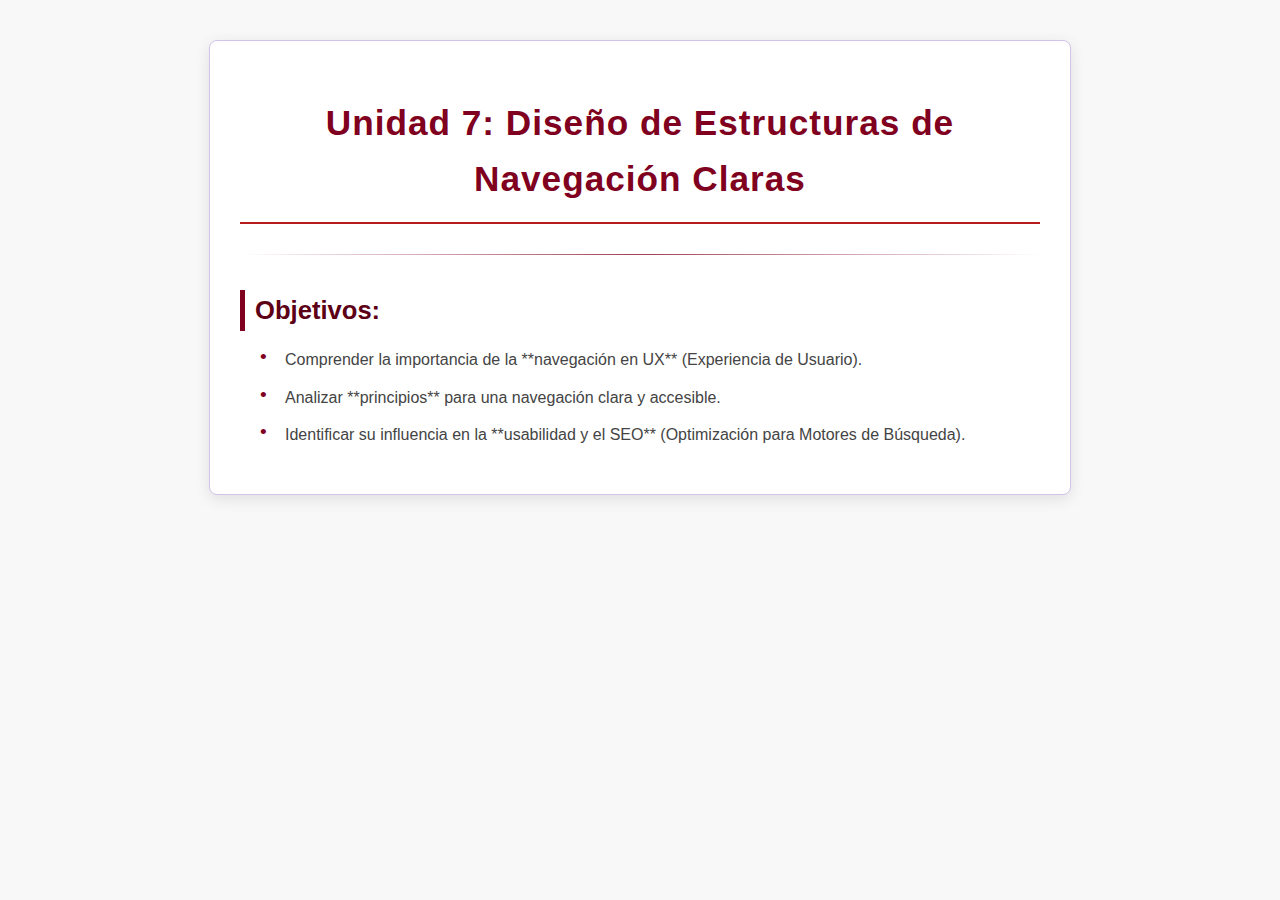
<file: index.html>
<!DOCTYPE html>
<html lang="es">
<head>
    <meta charset="UTF-8">
    <meta name="viewport" content="width=device-width, initial-scale=1.0">
    <title>Unidad 7: Diseño de Estructuras de Navegación Claras</title>
    <style>
        /* Estilos básicos para mejor visualización */
        body {
            font-family: Arial, sans-serif;
            line-height: 1.6;
            margin: 0; /* Reinicia el margen del body */
            background-color: #F8F8F8; /* Blanco muy suave para el fondo general */
            color: #333;
        }
        .container {
            max-width: 800px;
            margin: 40px auto; /* Espacio arriba y abajo, centrado */
            background: #FFFFFF; /* Fondo blanco para el contenedor principal */
            padding: 30px;
            border-radius: 8px;
            box-shadow: 0 4px 15px rgba(0, 0, 0, 0.1); /* Sombra más pronunciada */
            border: 1px solid #D1C4E9; /* Borde sutil */
        }
        h1 {
            color: #800020; /* Color burdeos oscuro para el título principal */
            border-bottom: 2px solid #B71C1C; /* Burdeos más vivo para la línea */
            padding-bottom: 15px;
            text-align: center;
            font-size: 2.2em;
            letter-spacing: 1px;
        }
        h2 {
            color: #5C0016; /* Burdeos un poco más oscuro para los subtítulos */
            margin-top: 35px;
            margin-bottom: 15px;
            font-size: 1.6em;
            border-left: 5px solid #800020; /* Barra burdeos a la izquierda */
            padding-left: 10px;
        }
        ul {
            list-style-type: none; /* Quitamos los puntos por defecto */
            padding: 0;
            margin-left: 20px;
        }
        li {
            margin-bottom: 12px;
            padding-left: 25px; /* Espacio para el ícono personalizado */
            position: relative;
            color: #444; /* Color de texto un poco más suave */
        }
        li:before {
            content: '•'; /* Un punto burdeos como viñeta */
            color: #800020; /* Color burdeos para la viñeta */
            position: absolute;
            left: 0;
            font-size: 1.2em;
            line-height: 1;
        }
        hr {
            border: 0;
            height: 1px;
            background-image: linear-gradient(to right, rgba(128, 0, 32, 0), rgba(128, 0, 32, 0.75), rgba(128, 0, 32, 0));
            margin: 30px 0;
        }
    </style>
</head>
<body>
    <div class="container">
        <h1>Unidad 7: Diseño de Estructuras de Navegación Claras</h1>

        <hr>

        <h2>Objetivos:</h2>
        <ul>
            <li>Comprender la importancia de la **navegación en UX** (Experiencia de Usuario).</li>
            <li>Analizar **principios** para una navegación clara y accesible.</li>
            <li>Identificar su influencia en la **usabilidad y el SEO** (Optimización para Motores de Búsqueda).</li>
        </ul>
    </div>
</body>
</html>
</file>
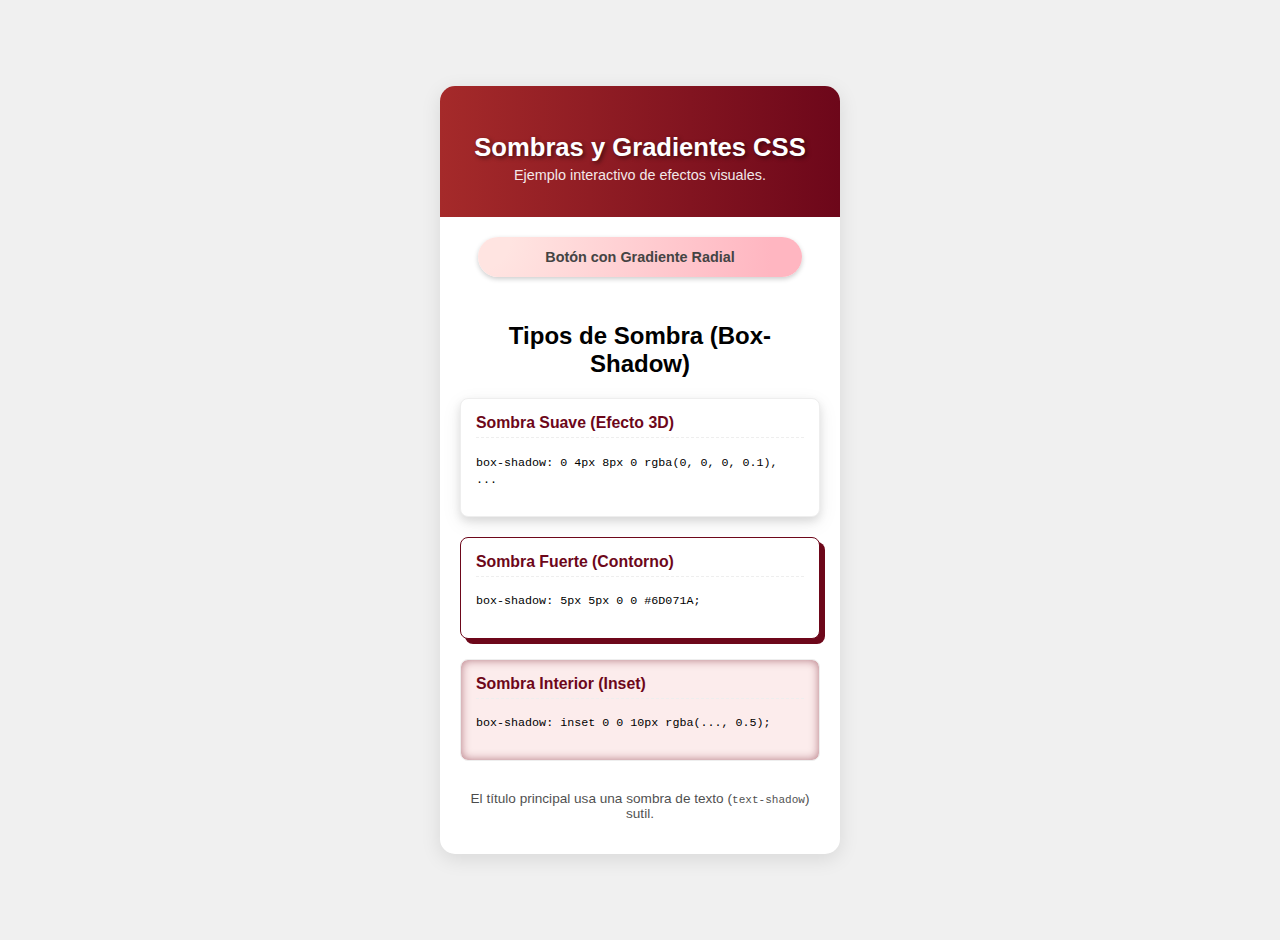
<file: gradiente.html>
<!DOCTYPE html>
<html lang="es">
<head>
    <meta charset="UTF-8">
    <meta name="viewport" content="width=device-width, initial-scale=1.0">
    <title>Ejemplo de Sombras y Gradientes CSS</title>
    
    <style>
        /* Variables de color Burdeos */
        :root {
            --bordeaux-dark: #6D071A;
            --bordeaux-light: #A52A2A; 
            --button-color-start: #FFE4E1; 
            --button-color-end: #FFB6C1;
        }
        
        body {
            background-color: #f0f0f0; 
            display: flex;
            justify-content: center;
            align-items: center;
            min-height: 100vh;
            margin: 0;
            font-family: 'Segoe UI', Tahoma, Geneva, Verdana, sans-serif;
            padding: 20px;
        }

        /* Contenedor principal que agrupa todo */
        .page-container {
            width: 400px;
            max-width: 90%;
            background-color: white;
            border-radius: 15px;
            box-shadow: 0 5px 20px rgba(0, 0, 0, 0.1);
            overflow: hidden; 
        }

        /* --- Gradiente Lineal (Cabecera) y Sombra de Texto --- */
        .app-header {
            /* Gradiente Lineal */
            background: linear-gradient(to right, var(--bordeaux-light), var(--bordeaux-dark));
            color: white;
            text-align: center;
            padding: 30px 20px 20px;
        }

        .app-header h1 {
            font-size: 1.6em;
            margin-bottom: 5px;
            /* Sombra de Texto */
            text-shadow: 2px 2px 4px rgba(0, 0, 0, 0.5); 
        }

        .app-header p {
            font-size: 0.9em;
            opacity: 0.9;
            margin-top: 0;
        }

        .content-area {
            padding: 20px;
            text-align: center;
        }

        /* --- Gradiente Radial (Botón) --- */
        .gradient-button {
            border: none;
            padding: 12px 30px;
            border-radius: 25px;
            font-size: 0.9em;
            font-weight: bold;
            color: #444; 
            cursor: pointer;
            box-shadow: 0 2px 5px rgba(0, 0, 0, 0.2);
            width: 90%;
            margin-bottom: 25px;

            /* Gradiente Radial */
            background: radial-gradient(circle at top left, var(--button-color-start) 10%, var(--button-color-end) 90%); 
        }

        /* --- Ejemplos de Sombras de Caja (Box-Shadow) --- */
        .shadow-examples {
            margin-top: 10px;
            display: flex;
            flex-direction: column;
            gap: 20px;
        }

        .shadow-box {
            background-color: #ffffff;
            padding: 15px;
            border-radius: 8px;
            text-align: left;
            font-size: 0.9em;
            border: 1px solid #eee;
        }

        /* Sombra Suave (Efecto Elevado) */
        .shadow-box.soft {
            /* Eje X, Eje Y, Desenfoque, Propagación, Color */
            box-shadow: 0 4px 8px 0 rgba(0, 0, 0, 0.1), 0 6px 20px 0 rgba(0, 0, 0, 0.08); 
        }

        /* Sombra Fuerte (Efecto Flotante) */
        .shadow-box.hard {
            box-shadow: 5px 5px 0 0 var(--bordeaux-dark);
            border: 1px solid var(--bordeaux-dark);
        }
        
        /* Sombra Interior (Inset) */
        .shadow-box.inset {
            /* Se añade la palabra 'inset' para que la sombra vaya hacia adentro */
            box-shadow: inset 0 0 10px rgba(109, 7, 26, 0.5);
            background-color: #fcecec;
        }
        
        .shadow-box h3 {
            margin-top: 0;
            font-size: 1.1em;
            color: var(--bordeaux-dark);
            border-bottom: 1px dashed #eee;
            padding-bottom: 5px;
            margin-bottom: 10px;
        }
    </style>
</head>
<body>
    <div class="page-container">
        <header class="app-header">
            <h1>Sombras y Gradientes CSS</h1>
            <p>Ejemplo interactivo de efectos visuales.</p>
        </header>

        <div class="content-area">
            <button class="gradient-button">Botón con Gradiente Radial</button>

            <h2>Tipos de Sombra (Box-Shadow)</h2>
            <div class="shadow-examples">
                
                <div class="shadow-box soft">
                    <h3>Sombra Suave (Efecto 3D)</h3>
                    <p><code>box-shadow: 0 4px 8px 0 rgba(0, 0, 0, 0.1), ...</code></p>
                </div>
                
                <div class="shadow-box hard">
                    <h3>Sombra Fuerte (Contorno)</h3>
                    <p><code>box-shadow: 5px 5px 0 0 #6D071A;</code></p>
                </div>
                
                <div class="shadow-box inset">
                    <h3>Sombra Interior (Inset)</h3>
                    <p><code>box-shadow: inset 0 0 10px rgba(..., 0.5);</code></p>
                </div>
            </div>
            
            <p style="margin-top: 30px; font-size: 0.85em; opacity: 0.7;">El título principal usa una sombra de texto (<code>text-shadow</code>) sutil.</p>
        </div>
    </div>
</body>
</html>
</file>
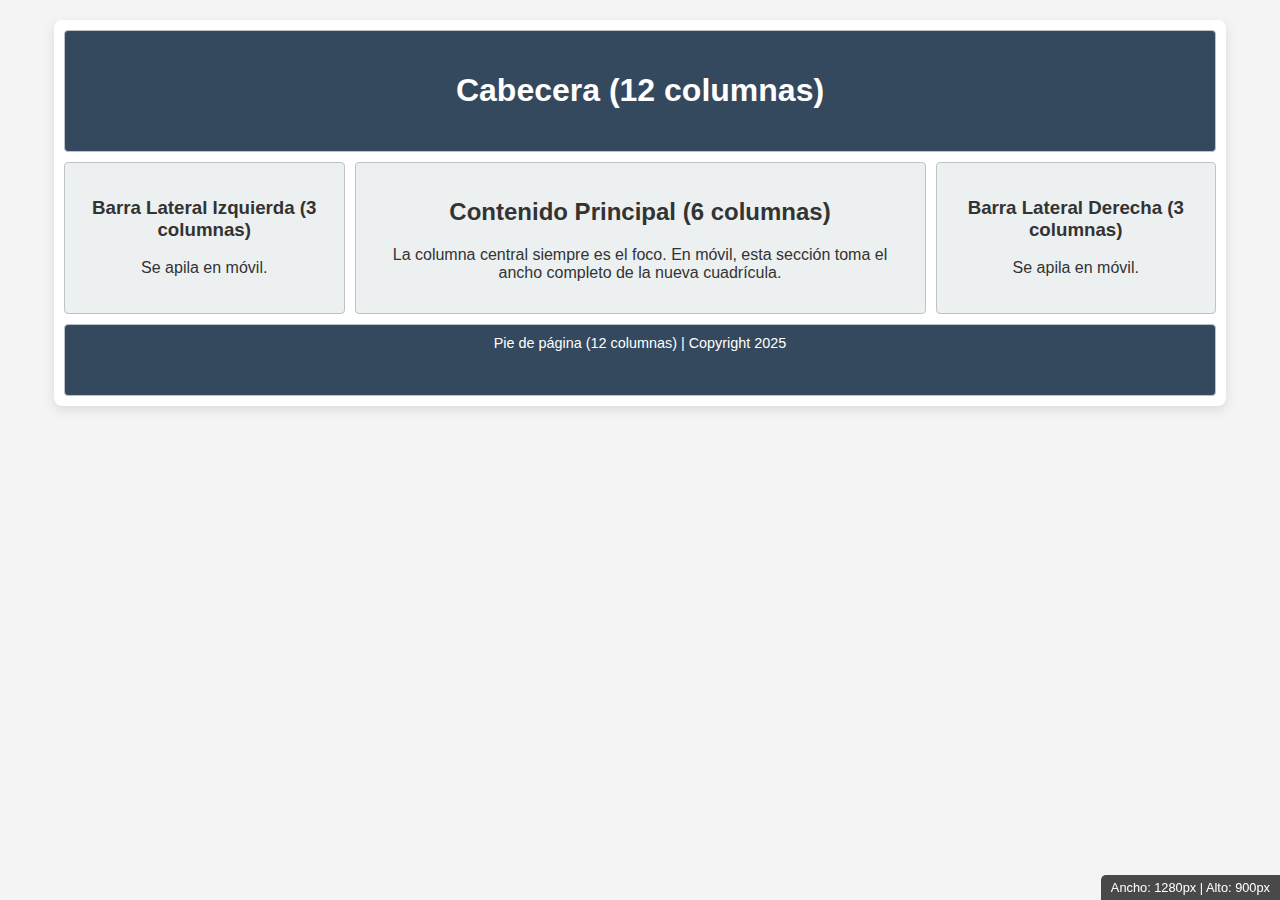
<file: grid.html>
<!DOCTYPE html>
<html lang="es">
<head>
    <meta charset="UTF-8">
    <meta name="viewport" content="width=device-width, initial-scale=1.0">
    <title>CSS Grid Blueprint Responsive</title>
    
    <style>
        /* Variables */
        :root {
            --grid-color: #e0e0e0;
            --main-bg: #ffffff;
            --header-bg: #34495e; /* Azul oscuro */
            --header-color: white;
            --box-color: #ecf0f1; /* Gris claro */
            --blueprint-line: #bdc3c7; /* Línea de la cuadrícula */
        }
        
        body {
            font-family: 'Segoe UI', Tahoma, Geneva, Verdana, sans-serif;
            margin: 0;
            background-color: #f4f4f4;
            color: #333;
        }

        /* --- 1. Contenedor Principal (Grid) --- */
        .grid-container {
            width: 90%;
            max-width: 1200px;
            margin: 20px auto;
            display: grid;
            
            /* Define 12 columnas de igual ancho y un espacio de 10px entre ellas */
            grid-template-columns: repeat(12, 1fr);
            grid-gap: 10px;
            background-color: var(--main-bg);
            padding: 10px;
            border-radius: 8px;
            box-shadow: 0 4px 12px rgba(0, 0, 0, 0.1);
        }

        /* --- Estilo Blueprint (Opcional, solo para visualización) --- */
        .grid-container > * {
            border: 1px solid var(--blueprint-line); /* Borde para visualizar cada celda */
            padding: 15px;
            border-radius: 4px;
            background-color: var(--box-color);
            min-height: 50px;
            text-align: center;
        }

        /* --- 2. Posicionamiento de Elementos en la Cuadrícula --- */

        /* Cabecera: Ocupa las 12 columnas */
        .header {
            grid-column: 1 / span 12; /* Empieza en la línea 1 y abarca 12 columnas */
            background-color: var(--header-bg);
            color: var(--header-color);
            font-weight: bold;
            display: flex;
            align-items: center;
            justify-content: center;
            padding: 20px 15px;
        }

        /* Columna Izquierda (Sidebar): Ocupa 3 columnas */
        .sidebar-left {
            grid-column: 1 / span 3; /* Empieza en 1, abarca 3 columnas */
        }

        /* Contenido Principal: Ocupa 6 columnas */
        .main-content {
            grid-column: 4 / span 6; /* Empieza en 4, abarca 6 columnas */
        }
        
        /* Columna Derecha (Ads/Info): Ocupa 3 columnas */
        .sidebar-right {
            grid-column: 10 / span 3; /* Empieza en 10, abarca 3 columnas */
        }

        /* Pie de página: Ocupa las 12 columnas */
        .footer {
            grid-column: 1 / span 12;
            background-color: var(--header-bg);
            color: var(--header-color);
            font-size: 0.9em;
            padding: 10px 15px;
        }

        /* --- 3. Responsividad (Media Query) --- */
        /* Para pantallas más pequeñas de 768px (Móviles y Tablets pequeñas) */
        @media (max-width: 768px) {
            
            .grid-container {
                /* Cambiamos a 2 columnas principales */
                grid-template-columns: repeat(2, 1fr);
            }

            /* Hacemos que los elementos se apilen o usen el nuevo número de columnas */
            .header, .footer {
                grid-column: 1 / span 2; /* Ocupan 2 columnas */
            }

            .sidebar-left {
                grid-column: 1 / span 2; /* Ocupa 2 columnas (se apila) */
            }

            .main-content {
                grid-column: 1 / span 2; /* Ocupa 2 columnas (se apila) */
                /* En móvil, a menudo queremos que el contenido principal vaya primero */
                order: 4; 
            }
            
            .sidebar-right {
                grid-column: 1 / span 2; /* Ocupa 2 columnas (se apila) */
                order: 3; /* Ponemos la columna derecha antes del contenido principal */
            }
        }

        /* --- 4. Indicador de Tamaño de Ventana --- */
        #viewport-indicator {
            position: fixed;
            bottom: 0;
            right: 0;
            background-color: rgba(0, 0, 0, 0.7);
            color: white;
            padding: 5px 10px;
            font-size: 0.8em;
            z-index: 1000;
            border-top-left-radius: 5px;
        }

    </style>
</head>
<body>
    <div class="grid-container">
        <div class="header">
            <h1>Cabecera (12 columnas)</h1>
        </div>
        
        <div class="sidebar-left">
            <h3>Barra Lateral Izquierda (3 columnas)</h3>
            <p>Se apila en móvil.</p>
        </div>
        
        <div class="main-content">
            <h2>Contenido Principal (6 columnas)</h2>
            <p>La columna central siempre es el foco. En móvil, esta sección toma el ancho completo de la nueva cuadrícula.</p>
        </div>
        
        <div class="sidebar-right">
            <h3>Barra Lateral Derecha (3 columnas)</h3>
            <p>Se apila en móvil.</p>
        </div>
        
        <div class="footer">
            Pie de página (12 columnas) | Copyright 2025
        </div>
    </div>

    <div id="viewport-indicator"></div>

    <script>
        const indicator = document.getElementById('viewport-indicator');

        function updateIndicator() {
            const width = window.innerWidth;
            const height = window.innerHeight;
            indicator.textContent = `Ancho: ${width}px | Alto: ${height}px`;
        }

        // Ejecutar al cargar y al redimensionar
        window.onload = updateIndicator;
        window.onresize = updateIndicator;
    </script>
</body>
</html>
</file>
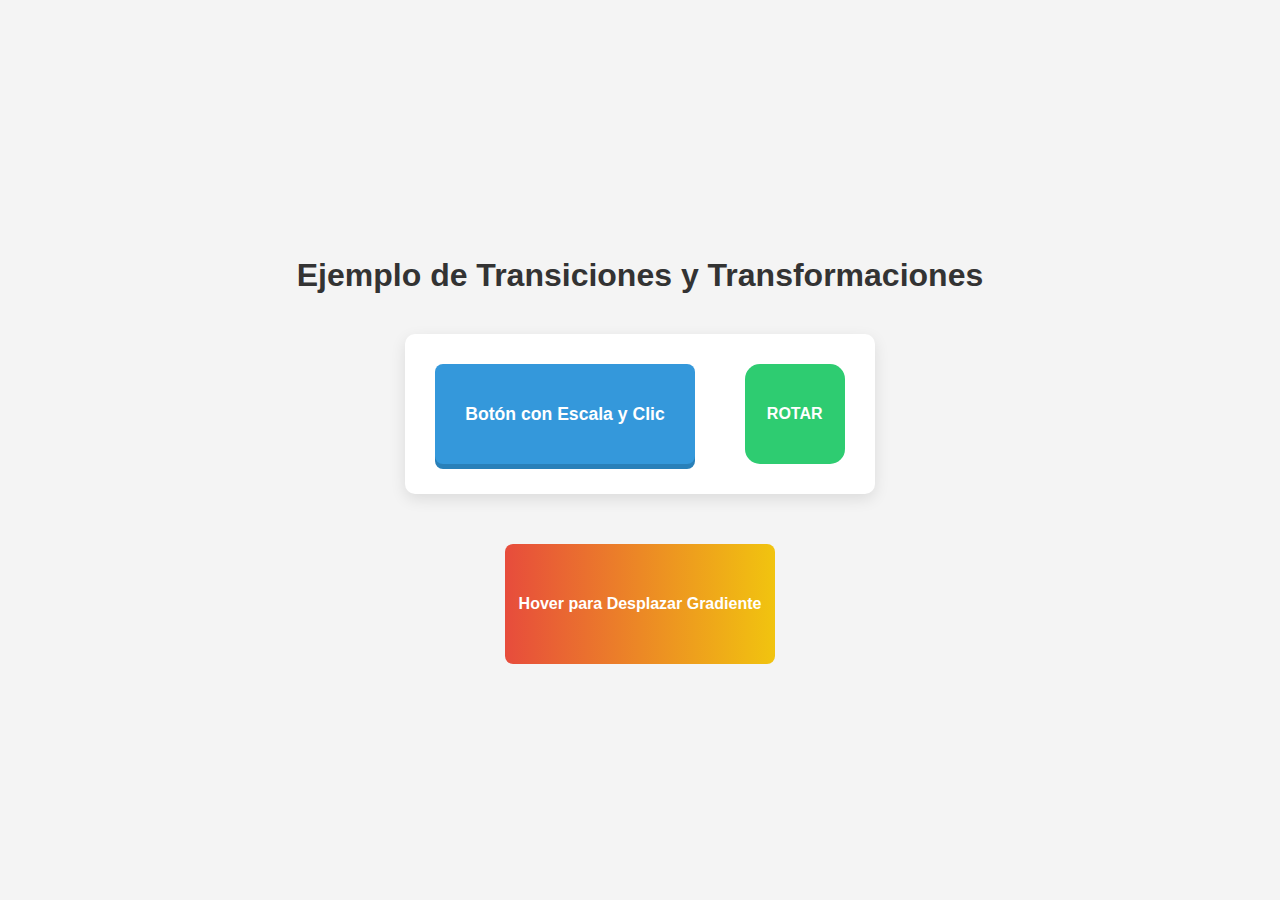
<file: transiciones.html>
<!DOCTYPE html>
<html lang="es">
<head>
    <meta charset="UTF-8">
    <meta name="viewport" content="width=device-width, initial-scale=1.0">
    <title>Ejemplo de Transiciones y Transformaciones CSS</title>
    
    <style>
        /* Variables */
        :root {
            --primary-color: #3498db; /* Azul */
            --secondary-color: #2ecc71; /* Verde */
            --bg-color: #f4f4f4;
            --text-color: #333;
        }
        
        body {
            font-family: 'Segoe UI', Tahoma, Geneva, Verdana, sans-serif;
            margin: 0;
            background-color: var(--bg-color);
            color: var(--text-color);
            display: flex;
            flex-direction: column;
            align-items: center;
            justify-content: center;
            min-height: 100vh;
            text-align: center;
        }

        h1 {
            margin-bottom: 40px;
        }

        .container {
            display: flex;
            gap: 50px;
            padding: 30px;
            background-color: white;
            border-radius: 10px;
            box-shadow: 0 5px 15px rgba(0, 0, 0, 0.1);
        }

        /* --- 1. Botón con Transición de Color y Tamaño (Hover) --- */
        .effect-button {
            padding: 15px 30px;
            font-size: 1.1em;
            font-weight: bold;
            color: white;
            background-color: var(--primary-color);
            border: none;
            border-radius: 8px;
            cursor: pointer;
            
            /* La transición se aplica al estado normal. Indica qué propiedades se animan (todas), 
               en qué tiempo (0.3s) y con qué función de tiempo (ease-in-out). */
            transition: all 0.3s ease-in-out;
            
            /* Define una sombra para el efecto de desplazamiento */
            box-shadow: 0 5px 0 0 #2980b9; 
        }

        /* Efecto al pasar el cursor (Hover) */
        .effect-button:hover {
            background-color: #2980b9; /* Oscurece el color de fondo */
            transform: scale(1.05); /* Aumenta el tamaño un 5% */
        }

        /* Efecto al presionar (Active) */
        .effect-button:active {
            /* Desplaza el botón hacia abajo para simular el "clic" */
            transform: translateY(5px);
            /* Esconde la sombra para que parezca que el botón ha "entrado" */
            box-shadow: 0 0 0 0 #2980b9; 
            transition: all 0.1s ease-out; /* Una transición más rápida para el clic */
        }

        /* --- 2. Caja con Transición de Rotación (Hover) --- */
        .rotation-box {
            width: 100px;
            height: 100px;
            background-color: var(--secondary-color);
            border-radius: 15px;
            margin: 0 auto;
            display: flex;
            align-items: center;
            justify-content: center;
            font-weight: bold;
            color: white;
            cursor: pointer;
            
            /* Transición aplicada solo a la propiedad 'transform' */
            transition: transform 0.6s cubic-bezier(0.25, 0.46, 0.45, 0.94); /* Curva de velocidad personalizada */
        }

        /* Efecto al pasar el cursor (Hover) */
        .rotation-box:hover {
            /* Rota la caja 135 grados */
            transform: rotate(135deg); 
            background-color: #27ae60;
        }

        /* --- 3. Animación de Fondo con Transición de Gradiente --- */
        .background-box {
            width: 250px;
            height: 100px;
            border-radius: 8px;
            margin-top: 50px;
            padding: 10px;
            
            /* Usamos un background position para simular la transición de gradiente */
            background: linear-gradient(to right, #e74c3c 0%, #f1c40f 50%, #e74c3c 100%);
            background-size: 200% auto; /* Hacemos el gradiente el doble de ancho */
            
            /* Transición aplicada solo al 'background-position' */
            transition: background-position 0.5s ease-in-out; 

            display: flex;
            align-items: center;
            justify-content: center;
            color: white;
            font-weight: bold;
        }

        /* Efecto al pasar el cursor (Hover) */
        .background-box:hover {
            /* Desplaza el fondo del gradiente 100% hacia la izquierda */
            background-position: 100% center; 
        }
    </style>
</head>
<body>
    <h1>Ejemplo de Transiciones y Transformaciones</h1>

    <div class="container">
        <button class="effect-button">
            Botón con Escala y Clic
        </button>

        <div class="rotation-box">
            ROTAR
        </div>
    </div>
    
    <div class="background-box">
        Hover para Desplazar Gradiente
    </div>

</body>
</html>
</file>
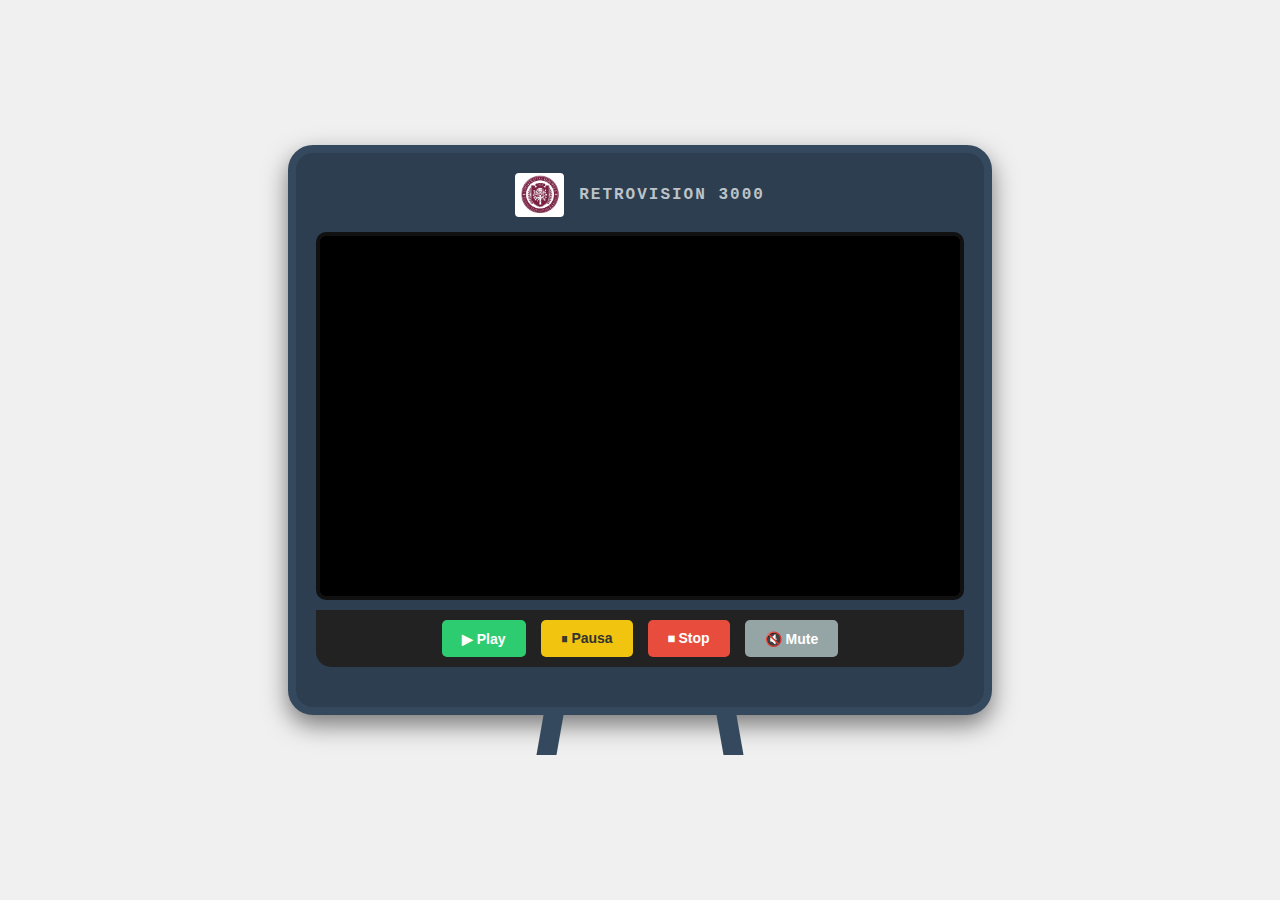
<file: TV.html>
<!DOCTYPE html>
<html lang="es">
<head>
    <meta charset="UTF-8">
    <meta name="viewport" content="width=device-width, initial-scale=1.0">
    <title>TV HCI eUniv</title>
    <style>
        body {
            background-color: #f0f0f0;
            display: flex;
            justify-content: center;
            align-items: center;
            height: 100vh;
            margin: 0;
            font-family: Arial, sans-serif;
        }

        .tv-set {
            position: relative;
            text-align: center;
        }

        .tv-frame {
            background-color: #2c3e50;
            padding: 20px 20px 40px 20px;
            border-radius: 25px;
            box-shadow: 0 10px 25px rgba(0,0,0,0.5);
            display: inline-block;
            border: 8px solid #34495e;
            position: relative;
        }

        /* --- AQUÍ ESTÁN LOS CAMBIOS PARA EL LOGO --- */
        .tv-brand {
            color: #bdc3c7;
            font-family: 'Courier New', monospace;
            font-weight: bold;
            letter-spacing: 2px;
            margin-bottom: 15px;
            text-transform: uppercase;
            
            /* Flexbox para alinear logo y texto */
            display: flex;
            align-items: center;
            justify-content: center;
            gap: 15px; /* Espacio entre el logo y el texto */
        }

        .tv-logo {
            height: 40px; /* Altura del logo, ajústalo si lo ves muy grande/pequeño */
            width: auto;
            border-radius: 4px; /* Opcional: bordes un poco suaves para el logo */
            background-color: white; /* Fondo blanco por si el logo es transparente */
            padding: 2px;
        }
        /* ------------------------------------------- */

        .screen-container {
            background-color: #000;
            border: 4px solid #111;
            border-radius: 10px;
            overflow: hidden;
            width: 640px;
            height: 360px;
            margin-bottom: 20px;
        }

        .tv-legs {
            display: flex;
            justify-content: space-between;
            width: 200px;
            margin: 0 auto;
        }

        .leg {
            width: 20px;
            height: 40px;
            background-color: #34495e;
            transform: skewX(-10deg);
        }
        .leg:last-child {
            transform: skewX(10deg);
        }

        .controls-panel {
            background-color: #222;
            padding: 10px;
            border-radius: 0 0 15px 15px;
            display: flex;
            justify-content: center;
            gap: 15px;
            margin-top: -10px;
        }

        button {
            padding: 10px 20px;
            font-size: 14px;
            cursor: pointer;
            border: none;
            border-radius: 5px;
            font-weight: bold;
            transition: transform 0.1s;
            display: flex;
            align-items: center;
            gap: 5px;
        }

        button:active {
            transform: scale(0.95);
        }

        #btn-play { background-color: #2ecc71; color: white; }
        #btn-pause { background-color: #f1c40f; color: #333; }
        #btn-stop { background-color: #e74c3c; color: white; }
        #btn-mute { background-color: #95a5a6; color: white; }

    </style>
</head>
<body>

    <div class="tv-set">
        <div class="tv-frame">
            <div class="tv-brand">
                <img src="logo.png" alt="Logo Universidad" class="tv-logo">
                RetroVision 3000
            </div>
            
            <div class="screen-container">
                <div id="player"></div>
            </div>

            <div class="controls-panel">
                <button id="btn-play">▶ Play</button>
                <button id="btn-pause">⏸ Pausa</button>
                <button id="btn-stop">⏹ Stop</button>
                <button id="btn-mute">🔇 Mute</button>
            </div>
        </div>

        <div class="tv-legs">
            <div class="leg"></div>
            <div class="leg"></div>
        </div>
    </div>

    <script>
        var tag = document.createElement('script');
        tag.src = "https://www.youtube.com/iframe_api";
        var firstScriptTag = document.getElementsByTagName('script')[0];
        firstScriptTag.parentNode.insertBefore(tag, firstScriptTag);

        var player;

        function onYouTubeIframeAPIReady() {
            player = new YT.Player('player', {
                height: '100%',
                width: '100%',
                videoId: 'jfKfPfyJRdk', 
                playerVars: {
                    'controls': 0,
                    'modestbranding': 1,
                    'rel': 0
                },
                events: {
                    'onReady': onPlayerReady
                }
            });
        }

        function onPlayerReady(event) {
            document.getElementById('btn-play').addEventListener('click', function() {
                player.playVideo();
            });

            document.getElementById('btn-pause').addEventListener('click', function() {
                player.pauseVideo();
            });

            document.getElementById('btn-stop').addEventListener('click', function() {
                player.stopVideo();
            });

            document.getElementById('btn-mute').addEventListener('click', function() {
                if (player.isMuted()) {
                    player.unMute();
                    this.innerHTML = '🔇 Mute';
                    this.style.backgroundColor = '#95a5a6';
                } else {
                    player.mute();
                    this.innerHTML = '🔊 Unmute';
                    this.style.backgroundColor = '#e67e22';
                }
            });
        }
    </script>
</body>
</html>
</file>
